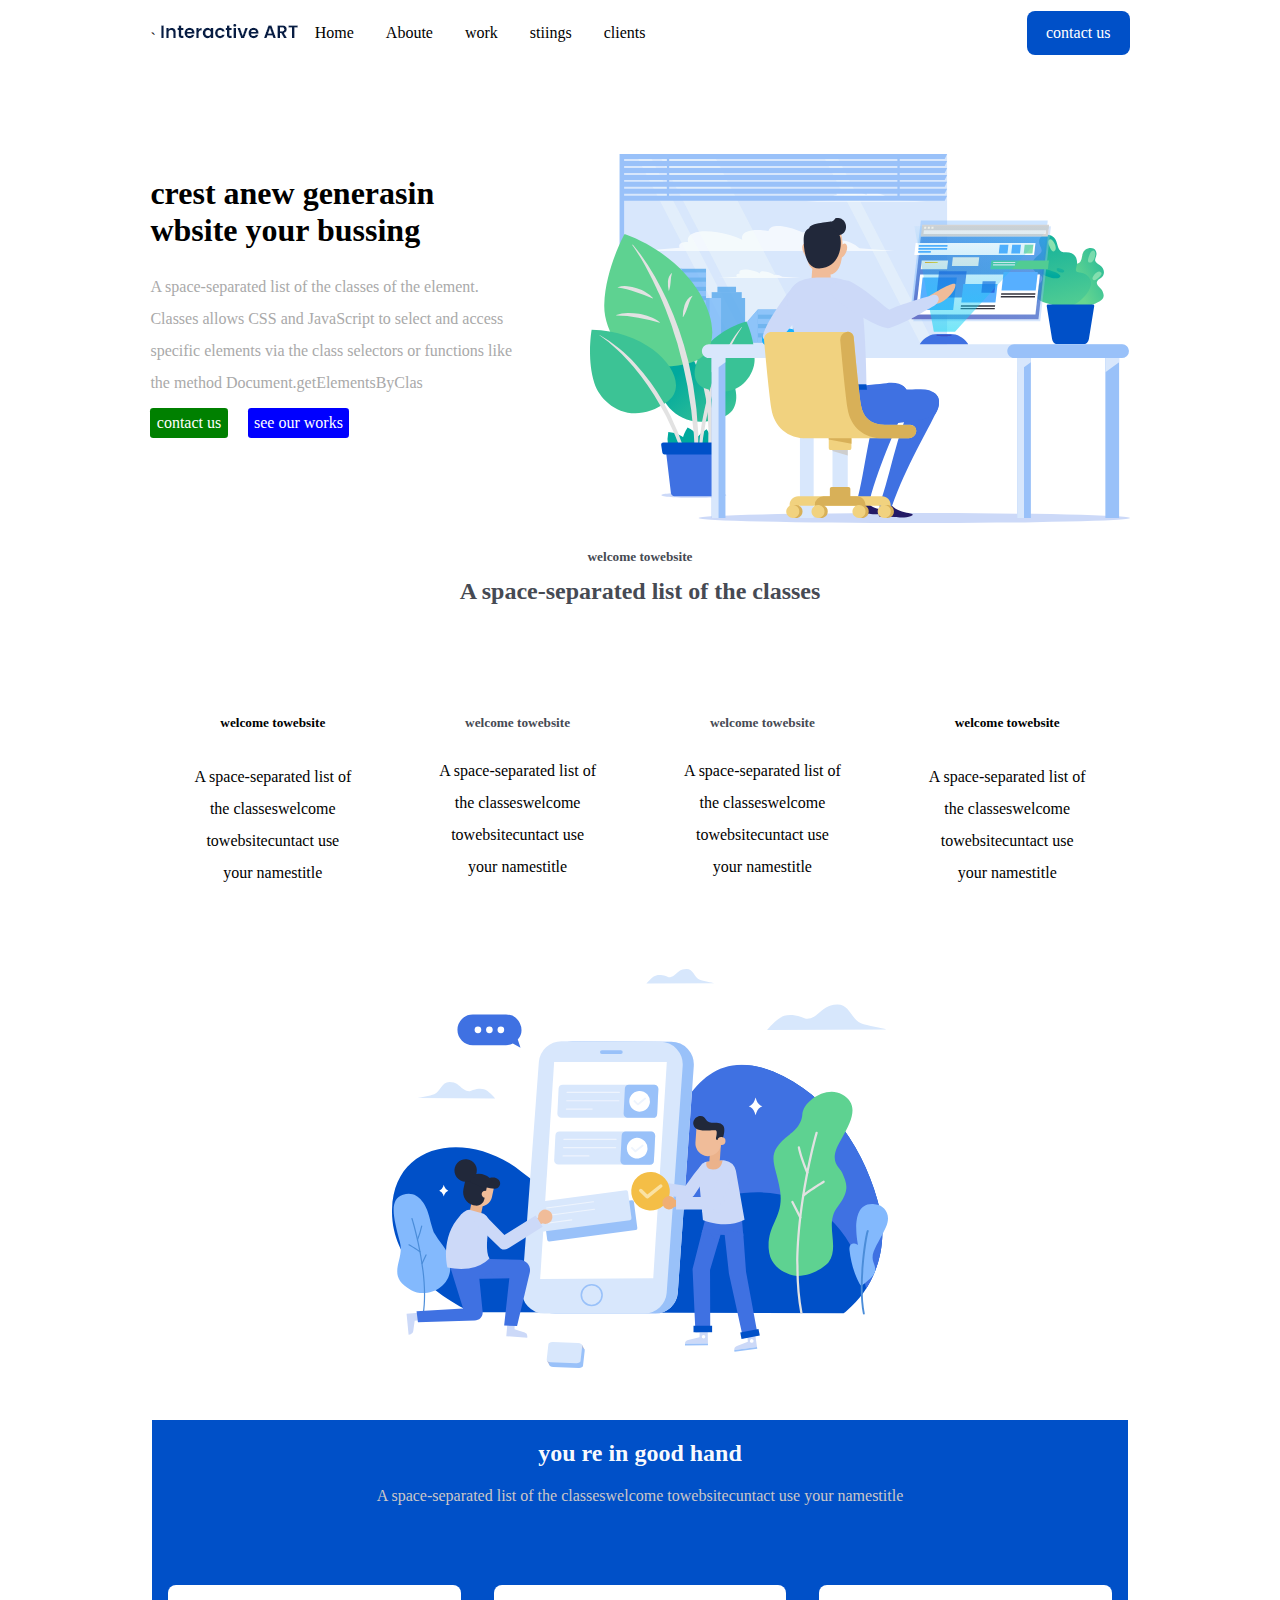
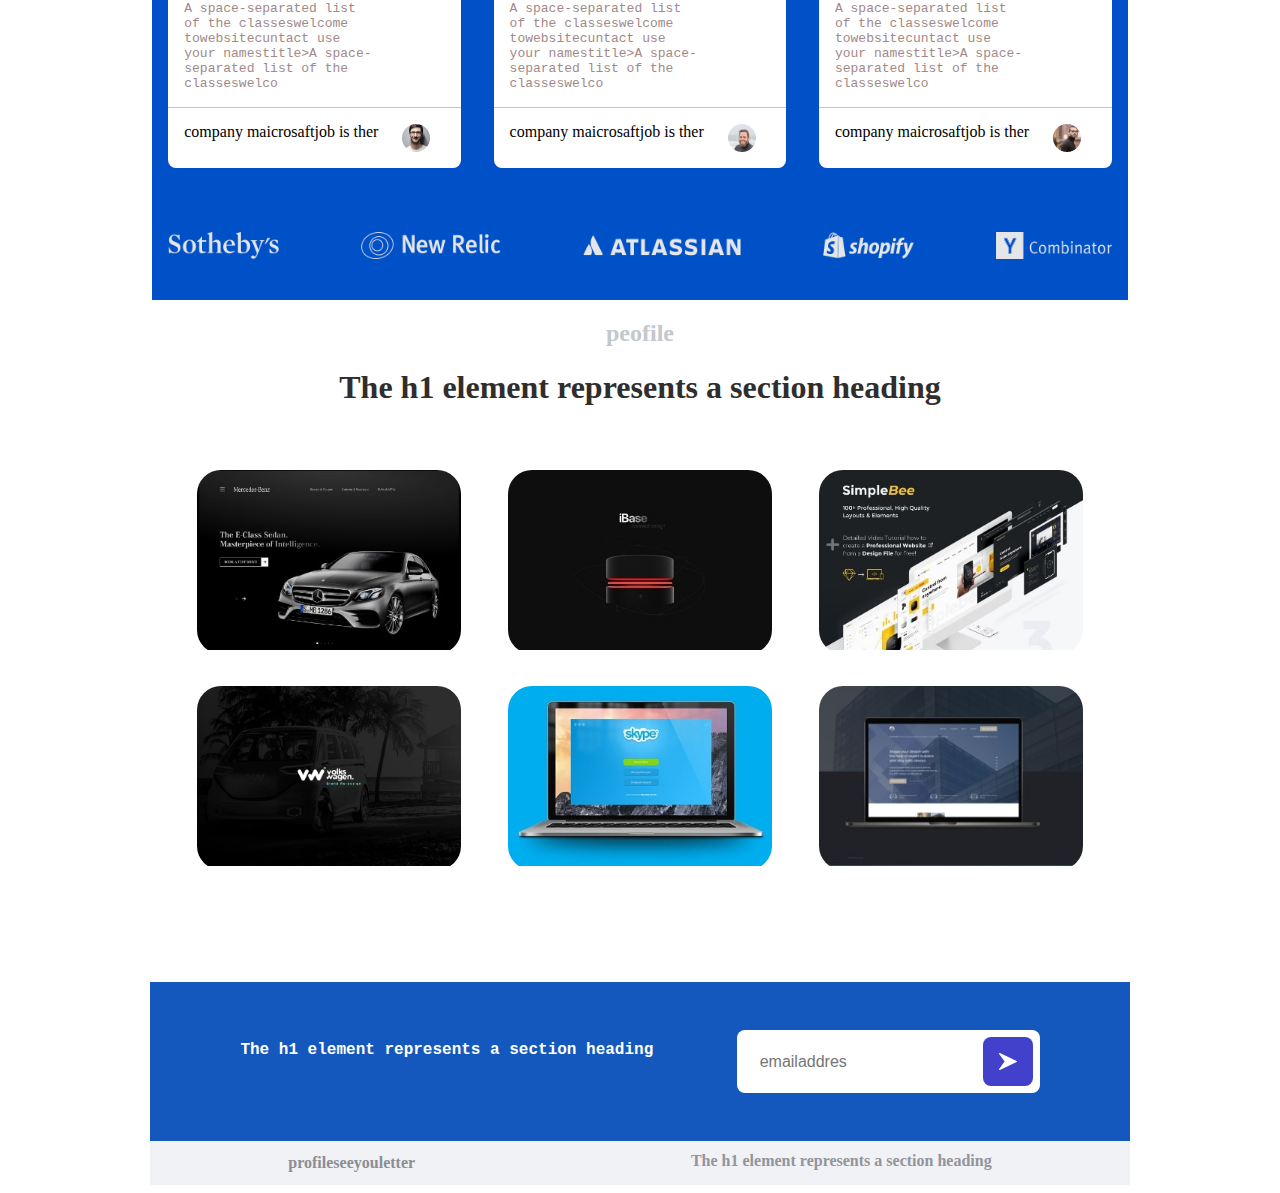
<file: siteProjectFlex/index.html>
<!DOCTYPE html>
<html lang="en">
<head>
    <meta charset="UTF-8">
    <meta http-equiv="X-UA-Compatible" content="IE=edge">
    <meta name="viewport" content="width=device-width, initial-scale=1.0">
    <title>Document</title>
    <!-- script Fontawesome -->
    <script src="./kiteFontAwes.js" crossorigin="anonymous"></script>
    <link rel="stylesheet" href="./css/style.css">
</head>
    <body>
        <div class="container">
          <header class="header">
            <nav class="nav">
              <div class="nav-logo">
           ` <img src="imeage/Interactive-ART.png" alt="photo" class="nav-logo__img">
            </div>
            <ul class="menu">
                <li class="menu__item"> 
                <a href="#" class="menu-link">Home</a>
                </li>

                <li class="menu__item"> 
                    <a href="#" class="menu-link">Aboute</a>
                    </li>

                    <li class="menu__item"> 
                        <a href="#" class="menu-link">work</a>
                        </li>

                        <li class="menu__item"> 
                            <a href="#" class="menu-link">stiings</a>
                            </li>

                            <li class="menu__item"> 
                                <a href="#" class="menu-link">clients</a>
                                </li>
            </ul>

        </nav>
   
        <a href="#" class="header__link">contact us</a>
        <i class="fa fa-bars"></i>
       </header>
       <main>
        <div class="main-content">
            <div class="main-left">
                <div class="text-works">
                <h1 class="text">
                    crest anew generasin wbsite your bussing
                </h1>
                <p class="text-one">A space-separated list of the classes of the element. Classes allows CSS and JavaScript to select and access specific elements via the class selectors or functions like the method Document.getElementsByClas</p>
                <a href="#" class="contact-us">contact us</a>
                <a href="#" class="btn-work">see our works</a>
            </div>
        </div>
            <div class="main-right">
                <img  src="imeage/header-img.svg" alt="photo imag" class="image">
            </div>
        </div>
          <div class="content-section">
          <div class="works">
            <div class="worke-wraper">
            <h5 class="workes-text">welcome towebsite</h5>
            <h2 class="workes-title">A space-separated list of the classes</h2>
            </div>
            <div class="works-content">
                <div  class="works-item">
                    <h5 class="work-content-title">welcome towebsite</h5>
                <p class="worker-title">A space-separated list of the classeswelcome towebsitecuntact use your namestitle</p>
                </div>
                <div class="works-item">
    
                <h5 class="workes-text">welcome towebsite</h5>
                <p class="worker-title">A space-separated list of the classeswelcome towebsitecuntact use your namestitle</p>
               </div>
            
                    <div class="works-item">

                        <h5 class="workes-text">welcome towebsite</h5>
                        <p class="worker-title">A space-separated list of the classeswelcome towebsitecuntact use your namestitle</p>
                        </div>
    
                            <div class="works-item">
                                <h5 class="work-content-title">welcome towebsite</h5>
                                <p class="worker-title">A space-separated list of the classeswelcome towebsitecuntact use your namestitle</p>
                                </div>
          </div>
    
                </div>
                <div class="cont-image">
                    <img src="imeage/main-img.svg" alt="photo image" class="image-title">
                </div>
        
                 
                 

         </div>
              <!-- container-page  start -->
        <section class="comment-page">
            <div class="sectin-continering">
              <div class="comment">
                 <h2 class="comment-post">you re in good hand</h2>
                 <p class="comment-title">A space-separated list of the classeswelcome towebsitecuntact use your namestitle</p>
              </div>
              
             <div class="comennt-continer">
                <div class="titleContainer">
                <div class="basic-title">
                    <div class="coment-tex1">
                        <p class="basic-one">A space-separated list of the classeswelcome towebsitecuntact use your namestitle>A space-separated list of the classeswelco</p>
                        <div class="info__coment">company maicrosaftjob is ther
                            <img src="imeage/person-1.png" alt="photo" class="image-info">
                        </div>
                    </div>
                    
                </div>

                <div class="basic-title">  
                
                <p class="basic-one">A space-separated list of the classeswelcome towebsitecuntact use your namestitle>A space-separated list of the classeswelco</p>
                    <div class="info__coment">company maicrosaftjob is ther
                <img src="imeage/person-2.png" alt="photo" class="image-info">
                   </div>
                </div>
            

            <div class="basic-title">
                <p class="basic-one">A space-separated list of the classeswelcome towebsitecuntact use your namestitle>A space-separated list of the classeswelco</p>
                <div class="info__coment">company maicrosaftjob is ther
                    <img src="imeage/person-3.png" alt="photo" class="image-info">
                </div>
            </div>
           
            
           </div></div>

          <div class="footer-cont">
              <img src="imeage/logo-1.svg" alt="phto"  class="commpnet-image">
              <img src="imeage/logo-2.svg" alt="phto" class="commpnet-image">
              <img src="imeage/logo-3.svg" alt="phto" class="commpnet-image">
               <img src="imeage/logo-4.svg" alt="phto" class="commpnet-image">
              <img src="imeage/logo-5.svg" alt="phto" class="commpnet-image">
          </div>
          
         
        
         <!-- </div> -->
                  <!-- </div> -->
              
            </div>
       </section>


       <!-- container-page  the end -->
         <div class="continer-profile">
        <div class="continer-head">
            <div class="main-heade">
                <h2 class="heade">peofile</h2>
                <h1 class="heade-one">The h1 element represents a section heading</h1>
            </div>


<div class="profile-image">
    <div class="pfotofile">
       <img src="imeage/portfolio-1.jpg" alt="pictcher" class="image-profile">
    </div>
    <div class="pfotofile">
       <img src="imeage/portfolio-2.jpg" alt="pictcher" class="image-profile">
    </div>
    <div class="pfotofile">
       <img src="imeage/portfolio-3.jpg" alt="pictcher" class="image-profile">
    </div>
    <div class="pfotofile">
       <img src="imeage/portfolio-4.jpg" alt="pictcher" class="image-profile">
    </div>
    <div class="pfotofile">
       <img src="imeage/portfolio-5.jpg" alt="pictcher" class="image-profile">
    </div>
    <div class="pfotofile">
        <img src="imeage/portfolio-6.jpg" alt="pictcher" class="image-profile">
    </div>
</div>

</div>
        </section>

       </main>
       <footer class="continer_footer">
        <section class="footer_tope">
        <div class="footer_text">
            <div class="continer-one">
            <h1 class="texting">The h1 element represents a section heading </h1>
            <div class="newse-letter">
            <input type="text" placeholder="emailaddres" class="inpute">
            <button class="btn-bottun"><img src="imeage/right-arrow.svg"></button>
        </div>
        </div>
        </div>
        </section>
        <section class="footer_section">
            <div class="footer__never">
                <h2 class="never">profileseeyouletter</h2>
                <h1 class="never_tow">The h1 element represents a section heading</h1>
            </div>
        
        </section>


       </footer>
    </div>
    <script src="app.js"></script>
    </body>
</html>
</file>
<file: siteProjectFlex/css/style.css>
html{
    box-sizing: border-box;

}

*,
*:before,
*:after{
   box-sizing: inherit; 
}

.container{
width: 80%;
margin-right: auto;
margin-left: auto;
padding-right: 1rem;
padding-left: 1rem;


}
 /*-------------*/
 /*Header TheEnd*/
/*-------------*/ 
 .header{
    display: flex;
    justify-content: space-between;
    align-items: center;
 }


.nav{
display: flex;
align-items: center;
}
.menu{
list-style-type: none;
padding-left: 0;
margin: 0;
display: flex;
}


.menu__item{
    margin: 1rem;

}

.menu-link{
    text-decoration: none;
    color:black
}


.header__link{
    text-decoration: none;
    color:white;
    background: #0050c8;
    padding: 0.8rem 1.2rem;
    border-radius: 0.5rem;
    display: flex;
    justify-content: center;
    align-items: center;


}

.fa-bars{
    font-size: 2rem;
    display: none;
    cursor: pointer;
}
 /*-------------*/
 /*Header TheEnd*/
/*-------------*/
/*-------------*/
 /*Main Start*/
/*-------------*/
.main-content{
    display: flex;
}
.main-left{
flex-basis: 50%;
margin-top: 6rem;
}
.main-right{
flex-basis: 50%;
margin-top: 6rem;
}
.text-works{
    max-width:  23rem;
}


.text-one{
 color: darkgrey;
line-height: 2rem;
}

.contact-us{
    color:white;
    background: green;
    padding: 0.4rem;
    text-decoration: none;
    justify-content: center;
    align-items: center;
    border-radius: 0.2rem;

}


.btn-work{
    color:white;
    background: blue;
    padding: 0.4rem;
    text-decoration: none;
    justify-content: center;
    align-items: center;
    border-radius: 0.2rem;
    margin-left: 1rem;
}


.works{
    text-align: center;
}

.workes-text{
    color: #464a53;
    margin-bottom: 0;

}


.workes-title{

    color: #464A53;
    margin-top: 0.8rem;

}

.contenring{
    max-width:49rem ;
    margin: 0 auto;

}

.works-content{
    margin-top: 5rem;
    display:flex;
    line-height: 2rem;
    justify-content: space-around;
    margin-bottom: 4rem;

}



.worker-title{
    width: 10rem;

}


.cont-image{
max-width: 31rem;
margin: 0 auto;
}


.image-title{
    width: 100%;

}


.comment-page{
    display: flex;
    justify-content: center;


}

.comment-post{
    color:rgba(255, 255, 255, 0.973)

}


.comment-title{
    color: hsl(0, 5%, 79%);

}




.sectin-continering{
  width: 61rem;
  height: 30rem;
  background: #0050c8;
  text-align: center;
  margin-top: 3rem;

}




.comennt-continer{
    
    margin-top: 5rem;
}

.titleContainer{
    display: flex;
    justify-content: space-around;
}
.basic-title{
    background: white;
    width: 30%;
    height: auto;
    border-radius: 0.5rem;
}


.basic-one{
    color: rgb(161, 137, 137);
    width: 14rem;
    font-family: monospace;
    text-align: left;
    padding: 1rem;
    margin: 0;


}

.info__coment{
display: flex;
border-top: 1px solid #c3c7ce;
padding: 1rem;
line-height: 1rem;
}


.image-info{
    margin-left: 1.5rem;
}


.footer-cont{
 display: flex;
 justify-content: space-between;
 
}


.commpnet-image{
    display: block;
    margin: 1rem;
    margin-top: 4rem;

}


.continer-profile{
   
    text-align: center;
   

}

.continer-head{
    flex-direction: row;
   
}


.main-heade{

}


.heade{
    color:#c3c7ce

}


.heade-one{
    color: rgb(48, 45, 45);
}



.image-profile{
    aspect-ratio: auto;
    width: 100%;

}


.profile-image{
    display: flex;
    flex-wrap: wrap;
    justify-content: space-evenly;
    margin-top: 4rem;


}


.pfotofile{
    margin-bottom: 2rem;
    width: 27%;
    border-radius: 1.5rem;
    overflow: hidden;
   
}


.continer_footer{
    
  margin-top: 5rem;
}

.footer_tope{

}


.footer_text{
    background: #1458be;
    padding: 3rem ;
}



.continer-one{
    display: flex;
    justify-content: space-around;
}


.footer_botten{

}

.texting{

    color: white;
    font-size: 1rem;
    font-family: monospace;
}

.inpute{
font-size: 1rem;
padding: 1rem;
border: none;

}


.btn-bottun{

    outline: none;
    background: #4141cc;
    border: none;
    display: flex;
    justify-content: center;
    align-items: center;
    border-radius: 0.5rem;
    padding: 1rem;
}

.newse-letter{
    background: white;
    
    display: flex;
    justify-content: space-between;
    align-items: center;
    padding: 0.4rem;
    border-radius: 0.5rem;
}


.footer_section{

}

.footer__never{
    background: hsl(216, 20%, 95%);
    display: flex;
    justify-content: space-around;

}

.never{
    color: hsl(217, 4%, 56%);
    font-size: 1rem;

}


.never_tow{
    color:hsl(217, 4%, 59%) ;
    font-size: 1rem;

}




@media only screen and (max-width: 1200px) {
    .container {
        max-width: 80%;

    }

    .header__link{
        display: none;
    }

}

@media only screen and (max-width: 992px) {
    .container {
        max-width: 90%;

    }

    .fa-bars{
        display: block;
    }

     .menu{
        /* display: none; */
        position: fixed;
        top: 0;
        left: -256px;
        bottom: 0;
        width: 16rem;
        background: white;  
        flex-direction: column;
        padding: 2rem 1rem;
        transition: 0.5 all;
       
     }

     .menu__item{
        margin-bottom: 2rem;
        font-size: 1.2rem;
        border-top: 1px solid #adafb4;
        
          

     }
    
     
    .main-content{
        flex-direction: column-reverse;
    }
    .main-right{
        display: flex;
        justify-content: center;
    }
    .main-left{
     
    }


    .text-works{
        max-width: 100%;
        display: flex;
        flex-wrap: wrap;
        margin-top: 2rem;
        align-items: flex-start;
    }
    
    .butten{
        margin-top: 1rem;
    
    }

    .works-content{
        margin-left: auto;
        margin-right: auto;
        flex-wrap: wrap;
    }
     .worke-wraper{

     margin-right: auto;
     margin-left: auto;
}



     }


@media only screen and (max-width: 768px) {
    .container {
        width:100%;
    }
    .comennt-continer{
       display: flex;
       justify-content: center; 
        margin-top: 2.5rem;
    }
    .titleContainer{
        display: flex;
        flex-direction: column;
     
    }
    .sectin-continering{
        width: 100%;
        height: auto;
    }
    .basic-title{
        width: 100%;
        margin-bottom: 1rem;
        height: auto;
    }
}
</file>
